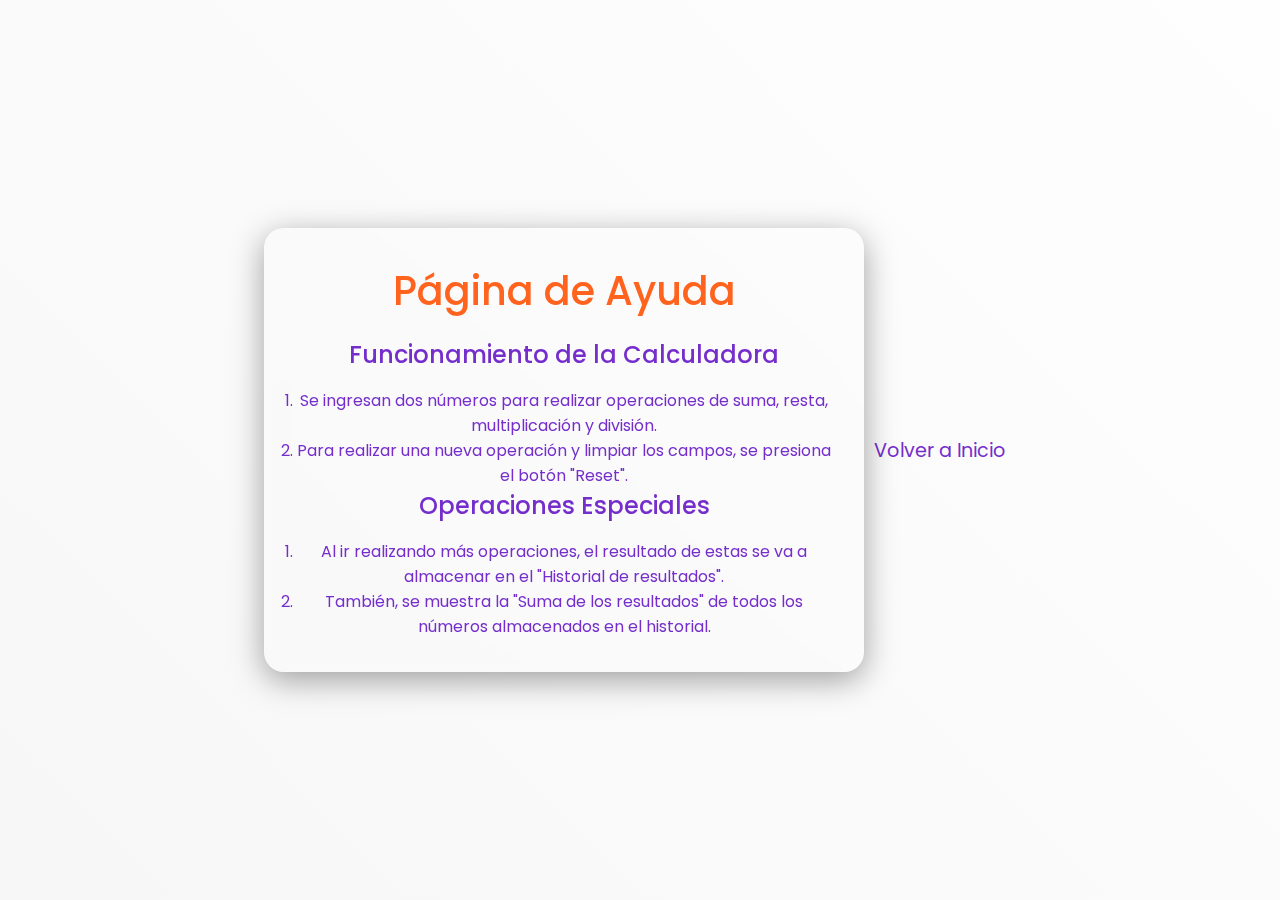
<file: ayuda.html>
<!DOCTYPE html>
<html lang="es">
<head> 
    <meta charset="UTF-8" />
  <meta name="viewport" content="width=device-width, initial-scale=1.0">
  <title>Calculadora Flores 5to 7ma</title>
  <link href="st.css" rel="stylesheet">
</head>
    <body>
        <div class="contenido">
            <header>
                <h1>Página de Ayuda</h1>
            </header>
            <main>
                <h2>Funcionamiento de la Calculadora</h2>
                <ol> 
                    <li>Se ingresan dos números para realizar operaciones de suma, resta, multiplicación y división.</li>
                    <li>Para realizar una nueva operación y limpiar los campos, se presiona el botón "Reset".</li>
                </ol>
                <h2>Operaciones Especiales</h2>
                <ol>
                    <li>Al ir realizando más operaciones, el resultado de estas se va a almacenar en el "Historial de resultados".</li>
                    <li>También, se muestra la "Suma de los resultados" de todos los números almacenados en el historial.</li>
                </ol>
            </main>
        </div>
        <nav>
            <a href="index.html">Volver a Inicio</a></li>
        </nav>
</file>
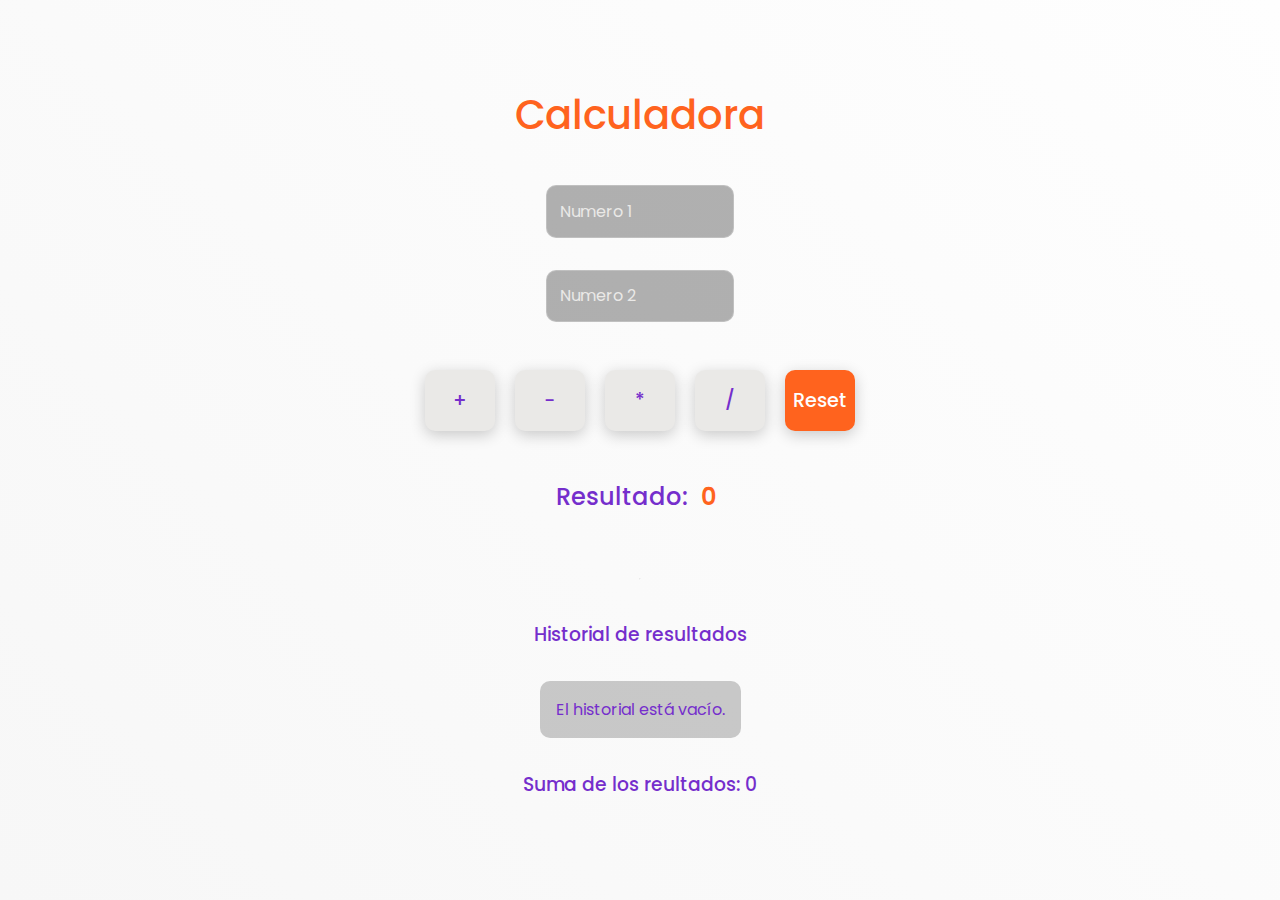
<file: calculadora.html>
<!DOCTYPE html>
<html lang="es">
<head>
  <meta charset="UTF-8" />
  <meta name="viewport" content="width=device-width, initial-scale=1.0">
  <title>Calculadora</title>
  <link href="st.css" rel="stylesheet">
</head>
<body>
  <div class="calculadora">
    <h1>Calculadora</h1>
    
      <input type="number" id="num1" placeholder="Numero 1">
      <input type="number" id="num2" placeholder="Numero 2">
    
    
    <div class="button-grid">
      <button onclick="calcular('+')">+</button>
      <button onclick="calcular('-')">-</button>
      <button onclick="calcular('*')">*</button>
      <button onclick="calcular('/')">/</button>
      <button onclick="calcular('reset')" id="reset">Reset</button>
    </div>

    <h2>Resultado: <span id="resultado">0</span></h2>

    <hr style="border-color: var(--border-color); margin: 1.5rem 0;">

    <h3>Historial de resultados</h3>
    <div id="numeros-unicos-container" style="background-color: rgba(0,0,0,0.2); border-radius: 10px; padding: 1rem; min-height: 50px;">
      <p id="numerosUnicos">El historial está vacío.</p>
    </div>

    <h3 style="margin-top: 1rem;">Suma de los reultados: <span id="sumaHistorial">0</span></h3>

  </div>

  <script src="calculadora.js"></script>
</body>
</html>
</file>
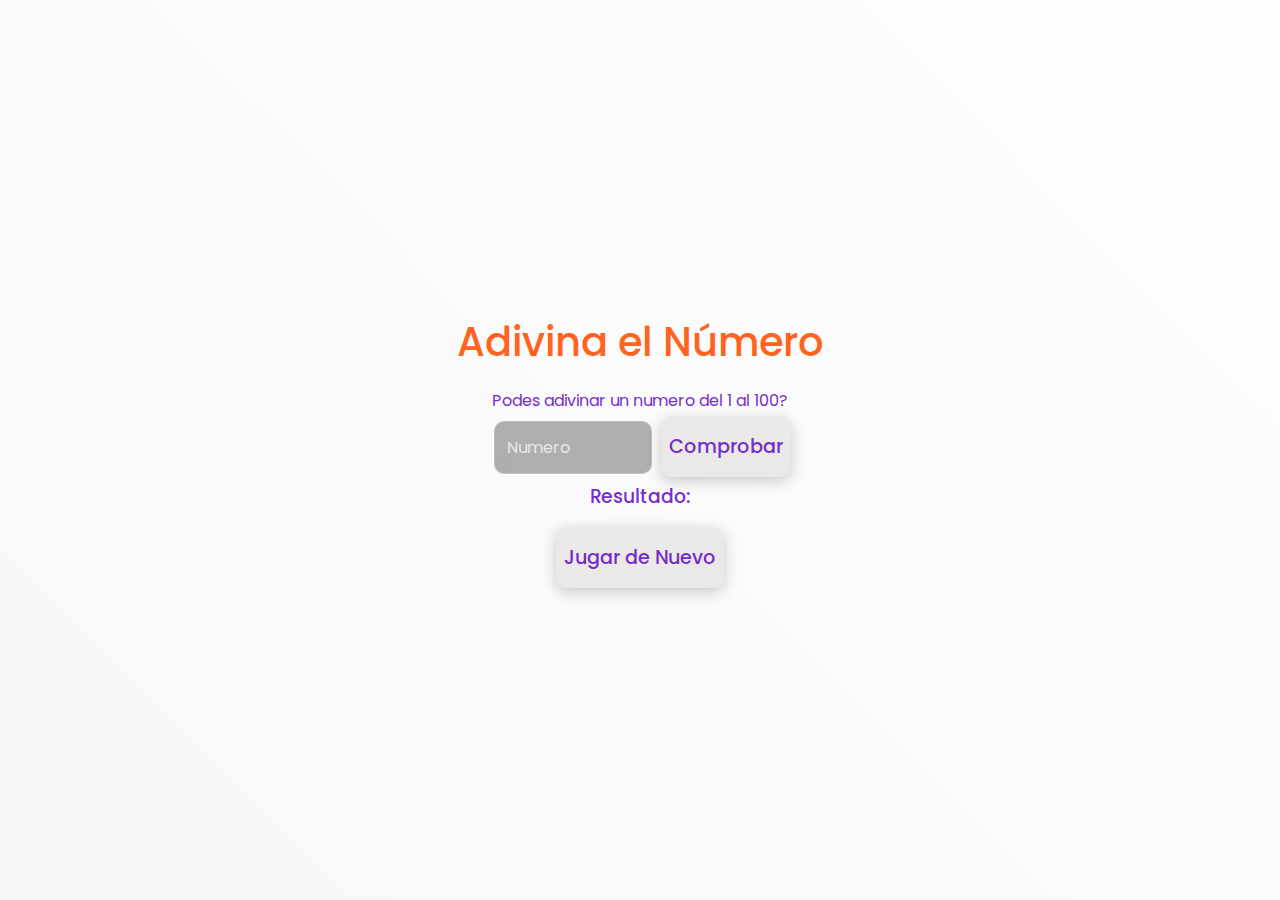
<file: juego.html>
<!DOCTYPE html>
<html lang="es">
<head>
    <meta charset="UTF-8">
    <meta name="viewport" content="width=device-width, initial-scale=1.0">
    <title>Adivina el Número</title>
    <link rel="stylesheet" href="st.css">
</head>
<body>
    <div class="game-container">
        <h1>Adivina el Número</h1>
        <p>Podes adivinar un numero del 1 al 100?</p>
        
        <div class="input-container">
            <input type="number" id="guessInput" placeholder="Numero" min="1" max="100">
            <button id="guessButton">Comprobar</button>
        </div>
        
        <div class="message-container">
            <h3 id="message-title">Resultado:</h3>
            <p id="message"></p>
            <p id="attempts"></p>
        </div>

        <!-- BOTÓN DE REINICIO -->
        <button id="restartButton" class="hidden">Jugar de Nuevo</button>
    </div>

    <script src="juego.js"></script>
</body>
</html>
</file>
<file: st.css>
@import url('https://fonts.googleapis.com/css2?family=Poppins:wght@300;400;500;600&display=swap');

:root {
  --neon-glow: #fefefe;
  --bg-color: #151513;
  --card-bg: rgba(255, 255, 255, 0.05);
  --text-color: #752ecc;
  --primary-color: #eae9e7;
  --secondary-color: #ff631e;
  --border-color: rgba(255, 255, 255, 0.2);
}

* {
  margin: 0;
  padding: 0;
  box-sizing: border-box;
  font-family: 'Poppins', sans-serif;
}

body {
  display: flex;
  justify-content: center;
  align-items: center;
  min-height: 100vh;
  background: linear-gradient(45deg, #f7f7f7, #fefefe);
  color: var(--text-color);
  text-align: center;
}

.contenido {
  background: var(--card-bg);
  backdrop-filter: blur(10px);
  border-radius: 20px;
  padding: 2rem;
  border: 1px solid var(--border-color);
  box-shadow: 0 8px 32px 0 rgba(0, 0, 0, 0.37);
  max-width: 600px;
}

.calculadora {
  display: flex;
  flex-direction: column;
  align-items: center;
  justify-content: center;
  gap: 1rem;
}
h1, h2, h3 {
  margin-bottom: 1rem;
  font-weight: 500;
}

h1 {
  color: var(--secondary-color);
  font-size: 2.5rem;
}

h2 {
    font-size: 1.5rem;
}

input[type="number"] {
  width: calc(46% - 10px);
  background: rgba(0,0,0,0.3);
  border: 1px solid var(--border-color);
  border-radius: 10px;
  padding: 0.8rem;
  color: var(--text-color);
  font-size: 1rem;
  margin: 0.5rem 5px;
  -moz-appearance: textfield; /* Firefox */
}
input[type="number"]::placeholder{
  color: #eae9e7;
}

input::-webkit-outer-spin-button,
input::-webkit-inner-spin-button {
  -webkit-appearance: none;
  margin: 0;
}


.button-grid {
    display: grid;
    grid-template-columns: repeat(5, 1fr);
    gap: 20px;
    margin: 1.5rem 0;
}

button {
  padding: 1rem 0.5rem;
  font-size: 1.2rem;
  font-weight: 500;
  border: none;
  border-radius: 10px;
  cursor: pointer;
  background: var(--primary-color);
  color: var(--text-color);
  transition: all 0.3s ease;
  box-shadow: 0 4px 15px rgba(0,0,0,0.2);
}

button:hover {
  transform: translateY(-3px);
  box-shadow: 0 0 20px var(--neon-glow), 0 0 30px var(--neon-glow);
  background: var(--neon-glow);
  color: #fff;
}

button:active {
    transform: translateY(0);
    box-shadow: 0 2px 5px rgba(0,0,0,0.2);
}

#resultado, #resultadoMap {
  font-size: 1.5rem;
  font-weight: 600;
  color: var(--secondary-color);
  padding: 0.5rem;
  display: inline-block;
  min-height: 1.5rem;
  word-wrap: break-word;
}
#reset {
  background: var(--secondary-color);
  color: #fefefe;
}
p b {
    color: #fff;
}


nav ul {
    list-style: none;
    display: flex;
    justify-content: center;
    gap: 20px;
    margin-bottom: 1rem;
}

nav a {
    text-decoration: none;
    color: var(--text-color);
    font-size: 1.2rem;
    padding: 5px 10px;
    border-radius: 5px;
    transition: background 0.3s;
}

nav a:hover {
    background: var(--neon-glow);
}
</file>
